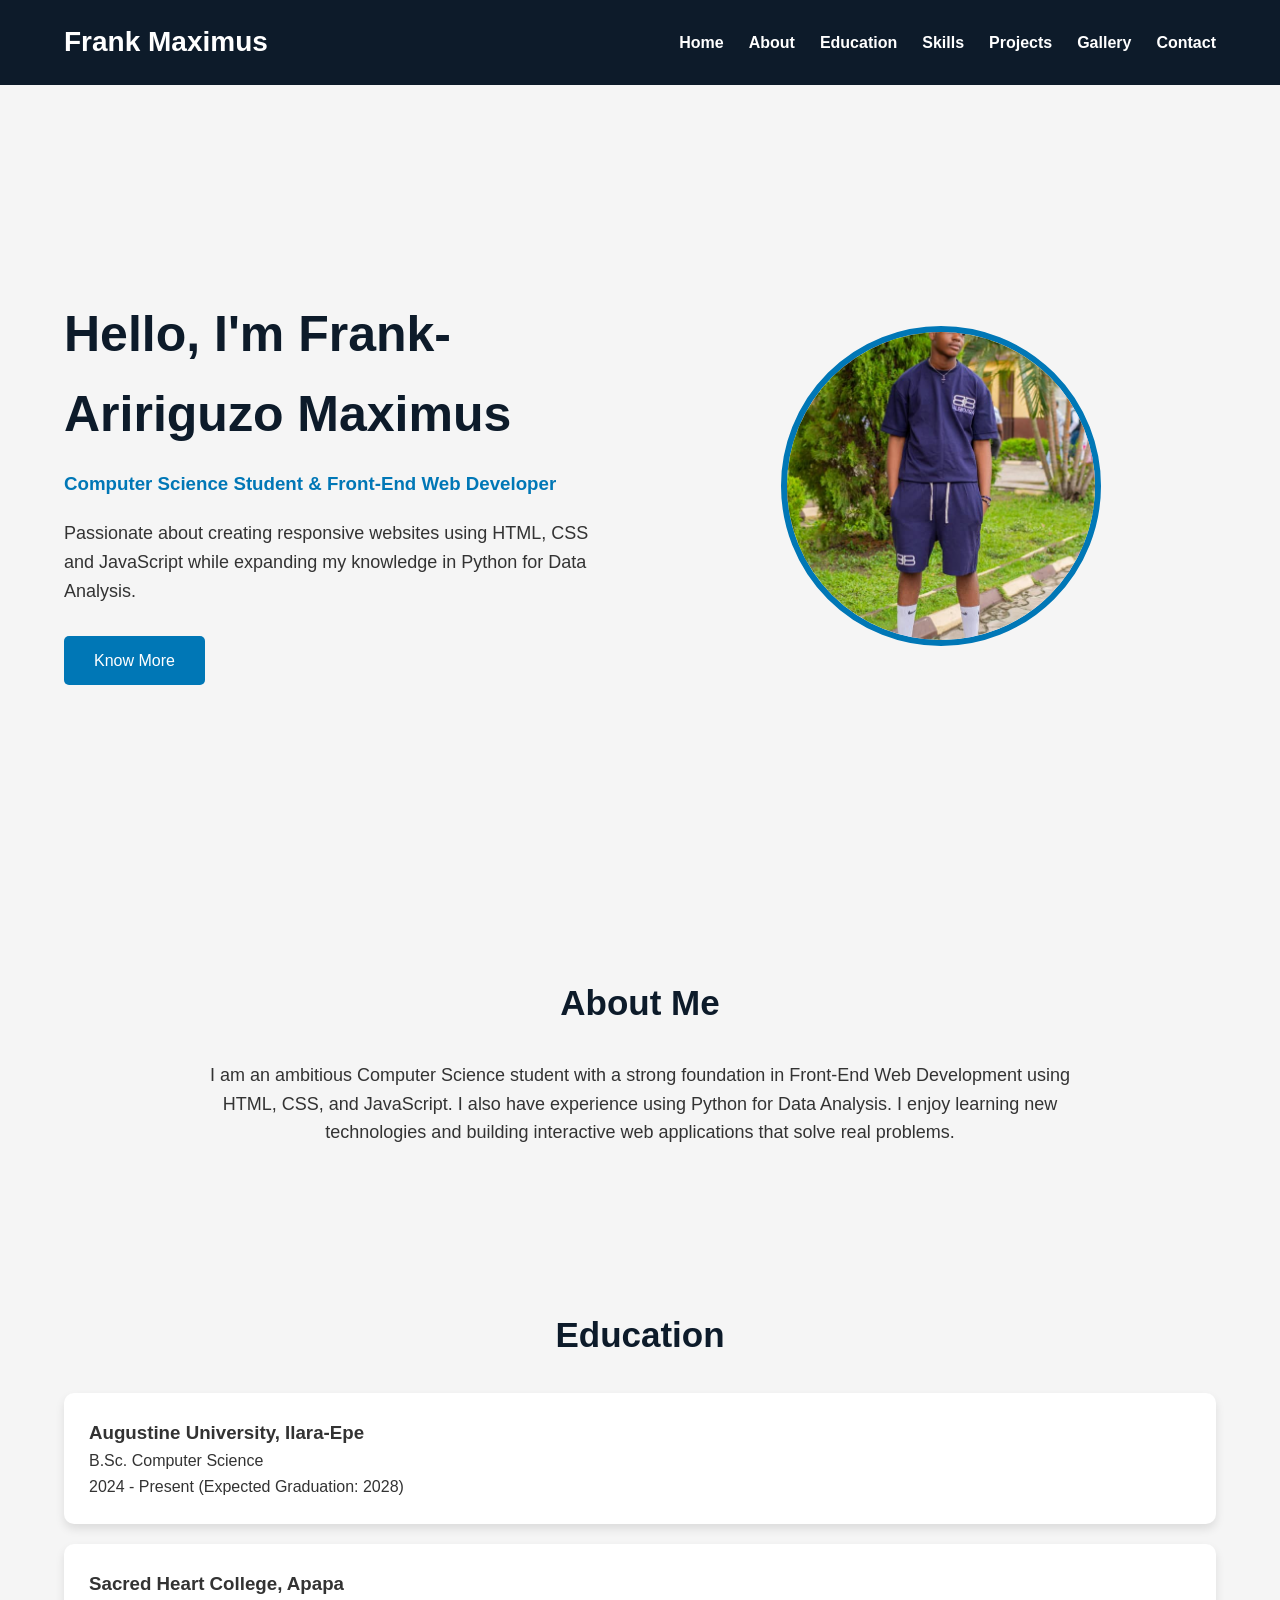
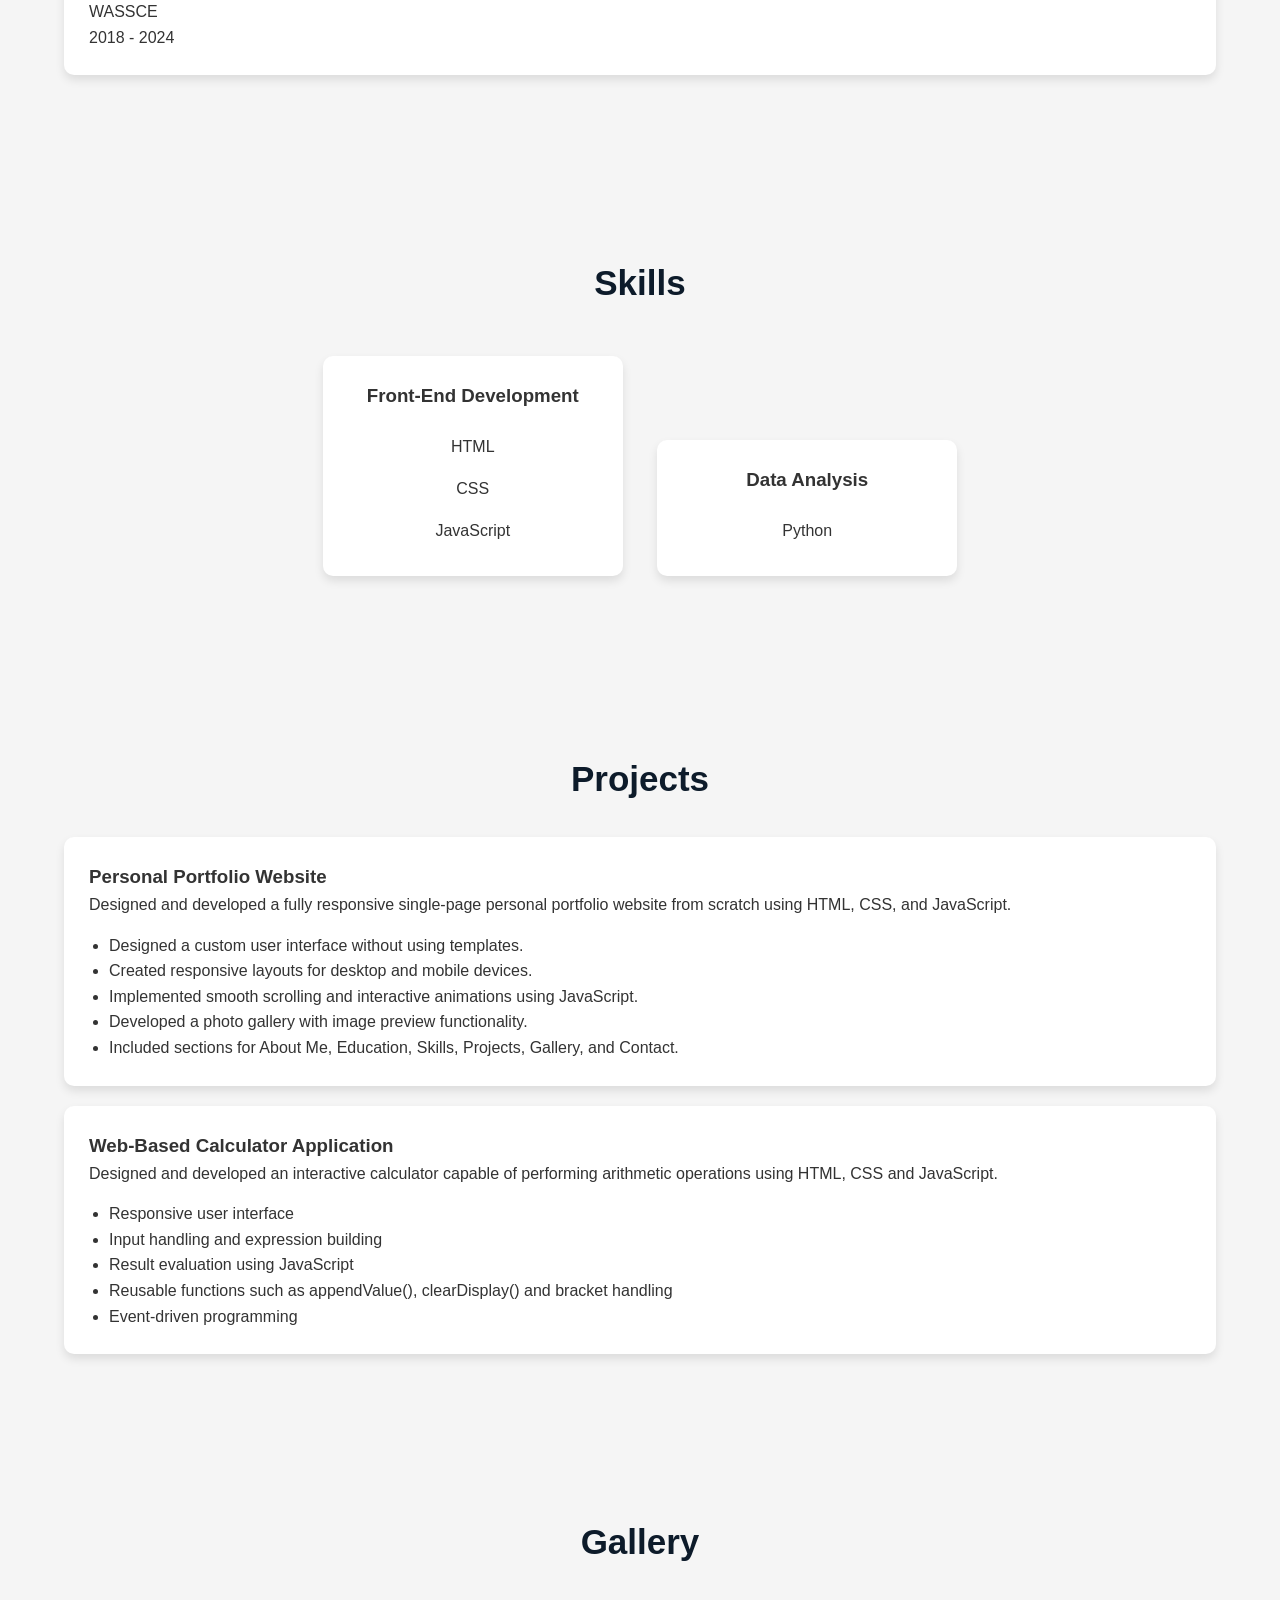
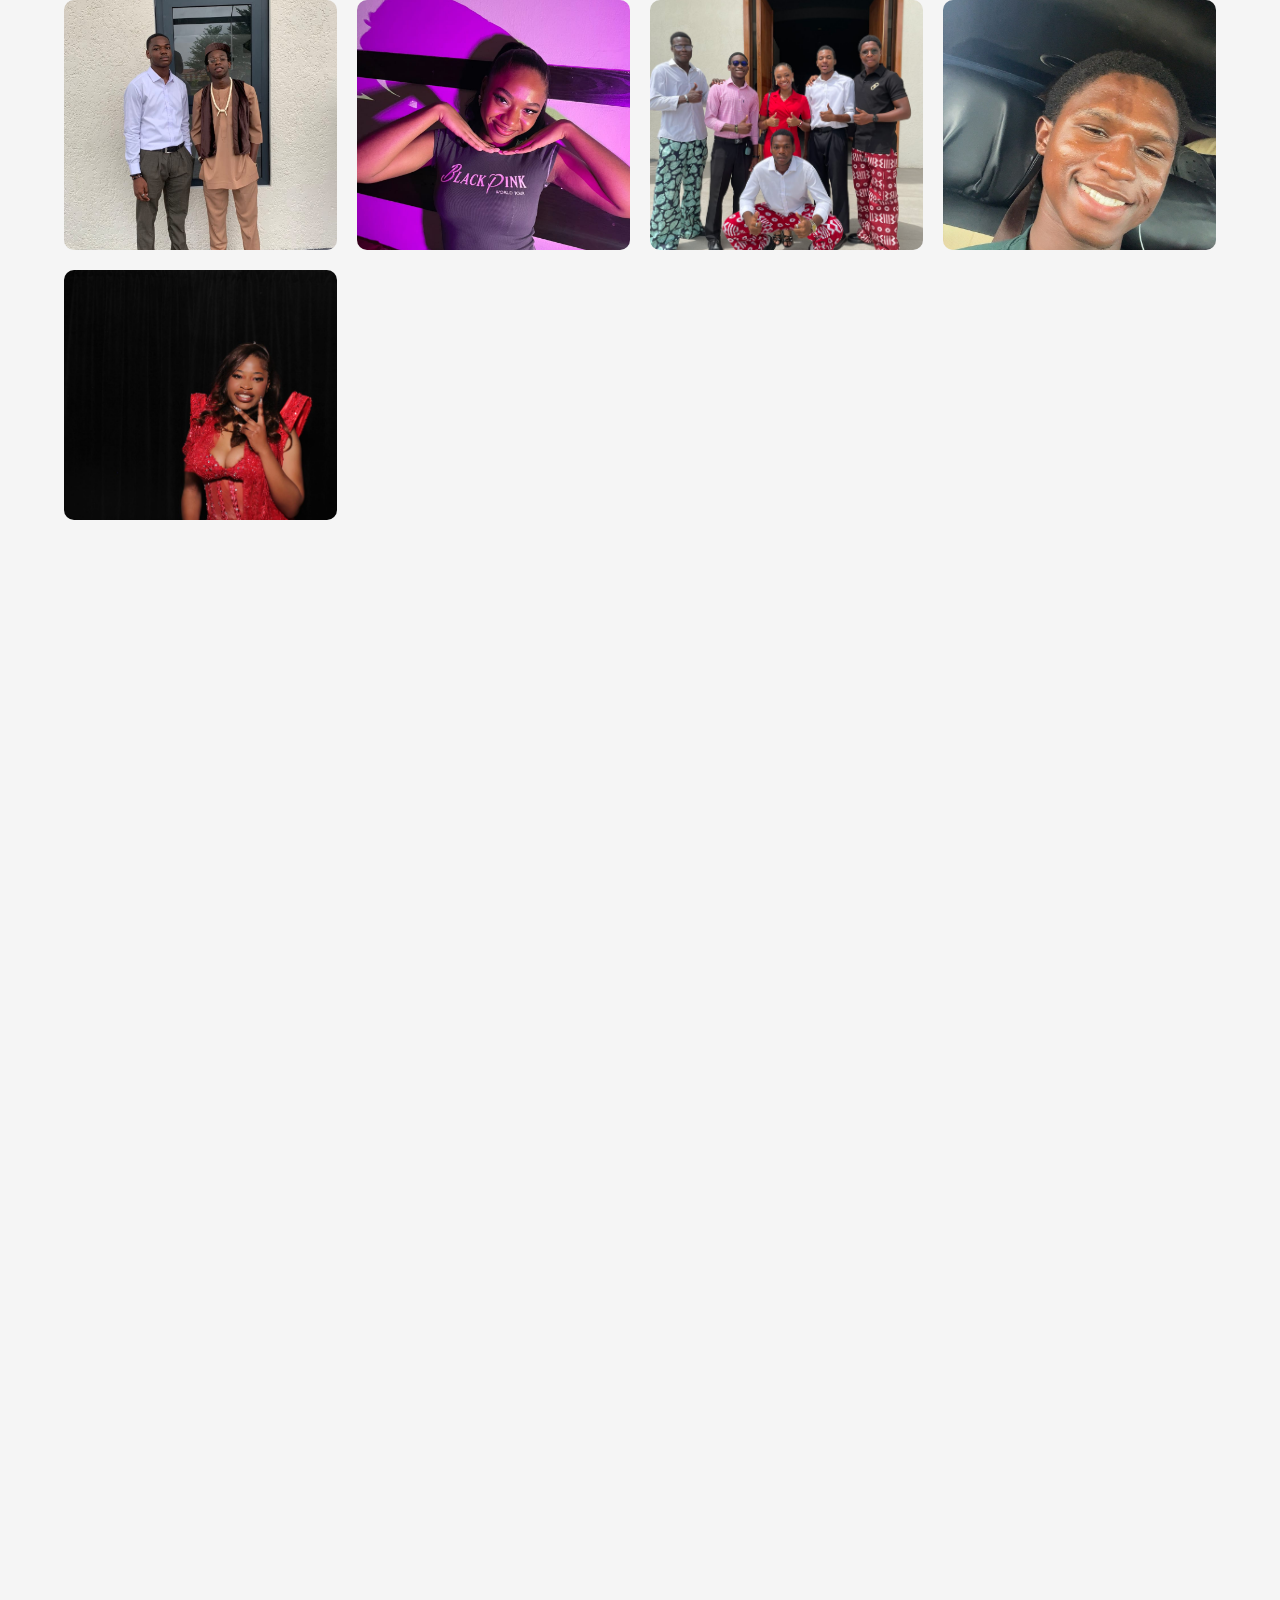
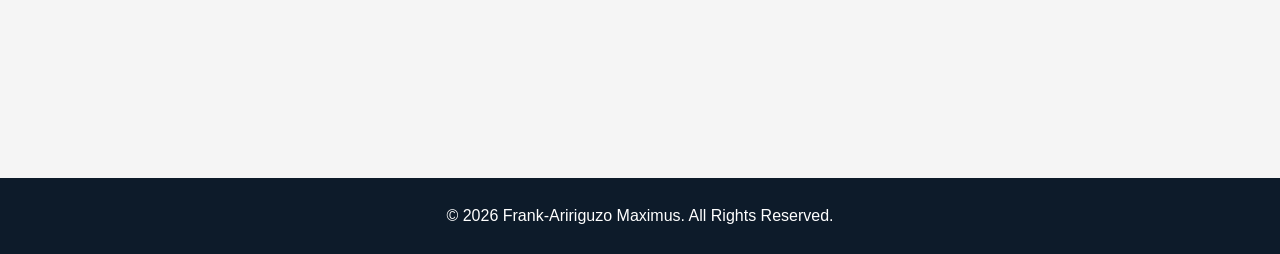
<file: index.html>
<!DOCTYPE html>
<html lang="en">
<head>
    <meta charset="UTF-8">
    <meta name="viewport" content="width=device-width, initial-scale=1.0">
    <title>Frank-Aririguzo Maximus | Personal Website</title>
    <link rel="stylesheet" href="style.css">
</head>
<body>

<header>
    <nav>
    <h2 class="logo">Frank Maximus</h2>

    <ul id="navLinks">
        <li><a href="#home">Home</a></li>
        <li><a href="#about">About</a></li>
        <li><a href="#education">Education</a></li>
        <li><a href="#skills">Skills</a></li>
        <li><a href="#projects">Projects</a></li>
        <li><a href="#gallery">Gallery</a></li>
        <li><a href="#contact">Contact</a></li>
    </ul>

    <div class="hamburger" id="hamburger">
        ☰
    </div>
</nav>
</header>

<!-- HOME -->
<section id="home">

    <div class="home-text">
        <h1>Hello, I'm Frank-Aririguzo Maximus</h1>

        <h3>Computer Science Student & Front-End Web Developer</h3>

        <p>
            Passionate about creating responsive websites using
            HTML, CSS and JavaScript while expanding my knowledge
            in Python for Data Analysis.
        </p>

        <a href="#about" class="btn">Know More</a>
    </div>

    <div class="home-image">
        <img src="images/profile.jpg" alt="Frank-Aririguzo Maximus">
    </div>

</section>

<!-- ABOUT -->
<section id="about">

    <h2>About Me</h2>

    <p>
        I am an ambitious Computer Science student with a strong
        foundation in Front-End Web Development using HTML, CSS,
        and JavaScript. I also have experience using Python for
        Data Analysis. I enjoy learning new technologies and
        building interactive web applications that solve real
        problems.
    </p>

</section>

<!-- EDUCATION -->
<section id="education">

    <h2>Education</h2>

    <div>

        <h3>Augustine University, Ilara-Epe</h3>

        <p>B.Sc. Computer Science</p>

        <p>2024 - Present (Expected Graduation: 2028)</p>

    </div>

    <div>

        <h3>Sacred Heart College, Apapa</h3>

        <p>WASSCE</p>

        <p>2018 - 2024</p>

    </div>

</section>

<!-- SKILLS -->
<section id="skills">

    <h2>Skills</h2>

    <div>

        <h3>Front-End Development</h3>

        <ul>
            <li>HTML</li>
            <li>CSS</li>
            <li>JavaScript</li>
        </ul>

    </div>

    <div>

        <h3>Data Analysis</h3>

        <ul>
            <li>Python</li>
        </ul>

    </div>

</section>

<!-- PROJECTS -->
<section id="projects">

    <h2>Projects</h2>

     <div class="project">

        <h3>Personal Portfolio Website</h3>

        <p>
            Designed and developed a fully responsive single-page personal
            portfolio website from scratch using HTML, CSS, and JavaScript.
        </p>

        <ul>
            <li>Designed a custom user interface without using templates.</li>
            <li>Created responsive layouts for desktop and mobile devices.</li>
            <li>Implemented smooth scrolling and interactive animations using JavaScript.</li>
            <li>Developed a photo gallery with image preview functionality.</li>
            <li>Included sections for About Me, Education, Skills, Projects, Gallery, and Contact.</li>
        </ul>

    </div>


    <div class="project">

        <h3>Web-Based Calculator Application</h3>

        <p>
            Designed and developed an interactive calculator
            capable of performing arithmetic operations using
            HTML, CSS and JavaScript.
        </p>

        <ul>

            <li>Responsive user interface</li>

            <li>Input handling and expression building</li>

            <li>Result evaluation using JavaScript</li>

            <li>Reusable functions such as appendValue(),
                clearDisplay() and bracket handling</li>

            <li>Event-driven programming</li>

        </ul>

    </div>

</section>

<!-- GALLERY -->
<section id="gallery">

    <h2>Gallery</h2>

    <div class="gallery">

        <img src="images/photo1.jpg" alt="Gallery Photo 1">
        <img src="images/photo2.jpg" alt="Gallery Photo 2">
        <img src="images/photo3.jpg" alt="Gallery Photo 3">
        <img src="images/photo4.jpg" alt="Gallery Photo 4">
        <img src="images/photo5.jpg" alt="Gallery Photo 5">

    </div>

</section>

<!-- HOBBIES -->
<section id="hobbies">

    <h2>Hobbies</h2>

    <ul>

        <li>Singing 🎤</li>

        <li>Football ⚽</li>

        <li>Gaming 🎮</li>

    </ul>

</section>

<!-- CONTACT -->
<section id="contact">

    <h2>Contact Me</h2>

    <p><strong>Phone:</strong> 08142628218</p>

    <p><strong>Email:</strong> frankmaximus30@gmail.com</p>

    <p><strong>Address:</strong> 94, Iponri Estate Road, Surulere.</p>

    <form>

        <input type="text" placeholder="Full Name" required>

        <input type="email" placeholder="Email Address" required>

        <textarea placeholder="Your Message" rows="6" required></textarea>

        <button type="submit">Send Message</button>

    </form>

</section>

<footer>

    <p>&copy; 2026 Frank-Aririguzo Maximus. All Rights Reserved.</p>

</footer>

<script src="script.js"></script>

</body>
</html>
</file>
<file: style.css>
/* Reset */
*{
    margin:0;
    padding:0;
    box-sizing:border-box;
    scroll-behavior:smooth;
    font-family:Arial, Helvetica, sans-serif;
}

body{
    background:#f5f5f5;
    color:#333;
    line-height:1.6;
}

/* Navigation */
header{
    background:#0d1b2a;
    position:sticky;
    top:0;
    z-index:1000;
}

nav{
    width:90%;
    margin:auto;
    display:flex;
    justify-content:space-between;
    align-items:center;
    padding:20px 0;
}

.logo{
    color:white;
    font-size:28px;
}

nav ul{
    display:flex;
    list-style:none;
}

nav ul li{
    margin-left:25px;
}

nav ul li a{
    color:white;
    text-decoration:none;
    font-weight:bold;
    transition:.3s;
}

nav ul li a:hover{
    color:#00b4d8;
}

/* General Section */
section{
    width:90%;
    margin:auto;
    padding:80px 0;
}

section h2{
    text-align:center;
    font-size:35px;
    color:#0d1b2a;
    margin-bottom:30px;
}

/* Home */
#home{
    display:flex;
    justify-content:space-between;
    align-items:center;
    min-height:90vh;
    gap:50px;
}

.home-text{
    flex:1;
}

.home-text h1{
    font-size:50px;
    margin-bottom:15px;
    color:#0d1b2a;
}

.home-text h3{
    color:#0077b6;
    margin-bottom:20px;
}

.home-text p{
    margin-bottom:30px;
    font-size:18px;
}

.btn{
    display:inline-block;
    padding:12px 30px;
    background:#0077b6;
    color:white;
    text-decoration:none;
    border-radius:5px;
    transition:.3s;
}

.btn:hover{
    background:#023e8a;
}

.home-image{
    flex:1;
    text-align:center;
}

.home-image img{
    width:320px;
    height:320px;
    object-fit:cover;
    border-radius:50%;
    border:6px solid #0077b6;
}

/* About */

#about p{
    max-width:900px;
    margin:auto;
    text-align:center;
    font-size:18px;
}

/* Education */

#education div{
    background:white;
    margin:20px auto;
    padding:25px;
    border-radius:10px;
    box-shadow:0 5px 10px rgba(0,0,0,.1);
}

/* Skills */

#skills{
    text-align:center;
}

#skills div{
    background:white;
    display:inline-block;
    width:300px;
    margin:15px;
    padding:25px;
    border-radius:10px;
    box-shadow:0 5px 10px rgba(0,0,0,.1);
}

#skills ul{
    list-style:none;
    margin-top:15px;
}

#skills li{
    padding:8px;
}

/* Projects */

.project{
    background:white;
    padding:25px;
    margin-top:20px;
    border-radius:10px;
    box-shadow:0 5px 10px rgba(0,0,0,.1);
}

.project ul{
    margin-top:15px;
    padding-left:20px;
}

/* Gallery */

.gallery{
    display:grid;
    grid-template-columns:repeat(auto-fit,minmax(220px,1fr));
    gap:20px;
}

.gallery img{
    width:100%;
    height:250px;
    object-fit:cover;
    border-radius:10px;
    transition:.4s;
    cursor:pointer;
}

.gallery img:hover{
    transform:scale(1.05);
}

/* Hobbies */

#hobbies ul{
    list-style:none;
    text-align:center;
}

#hobbies li{
    font-size:22px;
    margin:15px;
}

/* Contact */

#contact{
    text-align:center;
}

#contact p{
    margin:10px 0;
}

form{
    max-width:600px;
    margin:40px auto;
}

input,
textarea{
    width:100%;
    padding:15px;
    margin:10px 0;
    border:1px solid #ccc;
    border-radius:5px;
    font-size:16px;
}

button{
    width:100%;
    padding:15px;
    border:none;
    background:#0077b6;
    color:white;
    font-size:18px;
    border-radius:5px;
    cursor:pointer;
    transition:.3s;
}

button:hover{
    background:#023e8a;
}

/* Footer */

footer{
    background:#0d1b2a;
    color:white;
    text-align:center;
    padding:25px;
}

/* Hamburger */
.hamburger{
    display:none;
    font-size:30px;
    color:white;
    cursor:pointer;
}

/* Responsive */
@media (max-width:768px){

    nav{
        position:relative;
        flex-direction:row;
    }

    .hamburger{
        display:block;
    }

    nav ul{
        display:none;
        flex-direction:column;
        position:absolute;
        top:75px;
        left:0;
        width:100%;
        background:#0d1b2a;
        text-align:center;
        padding:20px 0;
    }

    nav ul.active{
        display:flex;
    }

    nav ul li{
        margin:15px 0;
    }

    #home{
        flex-direction:column-reverse;
        text-align:center;
    }

    .home-text h1{
        font-size:38px;
    }

    .home-image img{
        width:250px;
        height:250px;
    }

    section h2{
        font-size:30px;
    }
}

/* Scroll Animation */
.hidden{
    opacity:0;
    transform:translateY(50px);
    transition:all .8s ease;
}

.show{
    opacity:1;
    transform:translateY(0);
}

/* Gallery Lightbox */
.overlay{
    position:fixed;
    top:0;
    left:0;
    width:100%;
    height:100%;
    background:rgba(0,0,0,.9);
    display:flex;
    justify-content:center;
    align-items:center;
    z-index:9999;
}

.overlay img{
    width:80%;
    max-width:700px;
    border-radius:10px;
}
</file>
